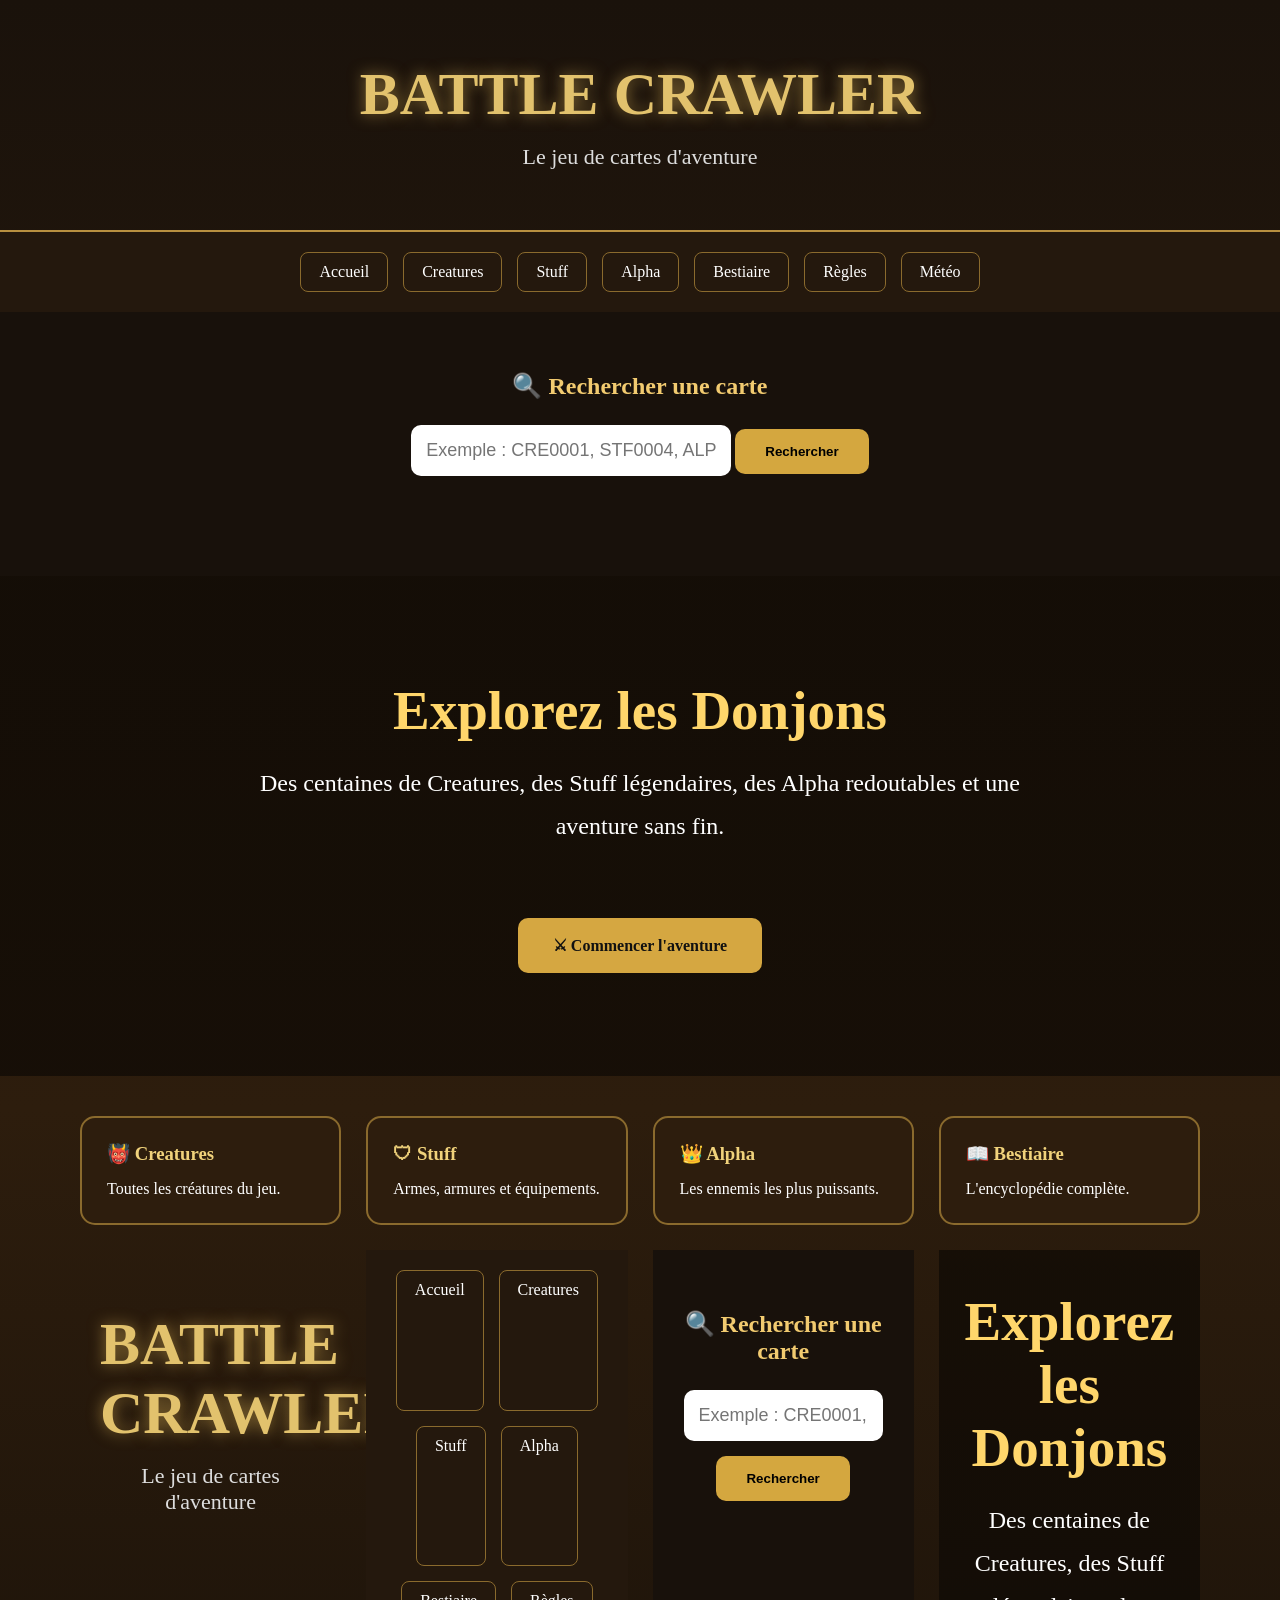
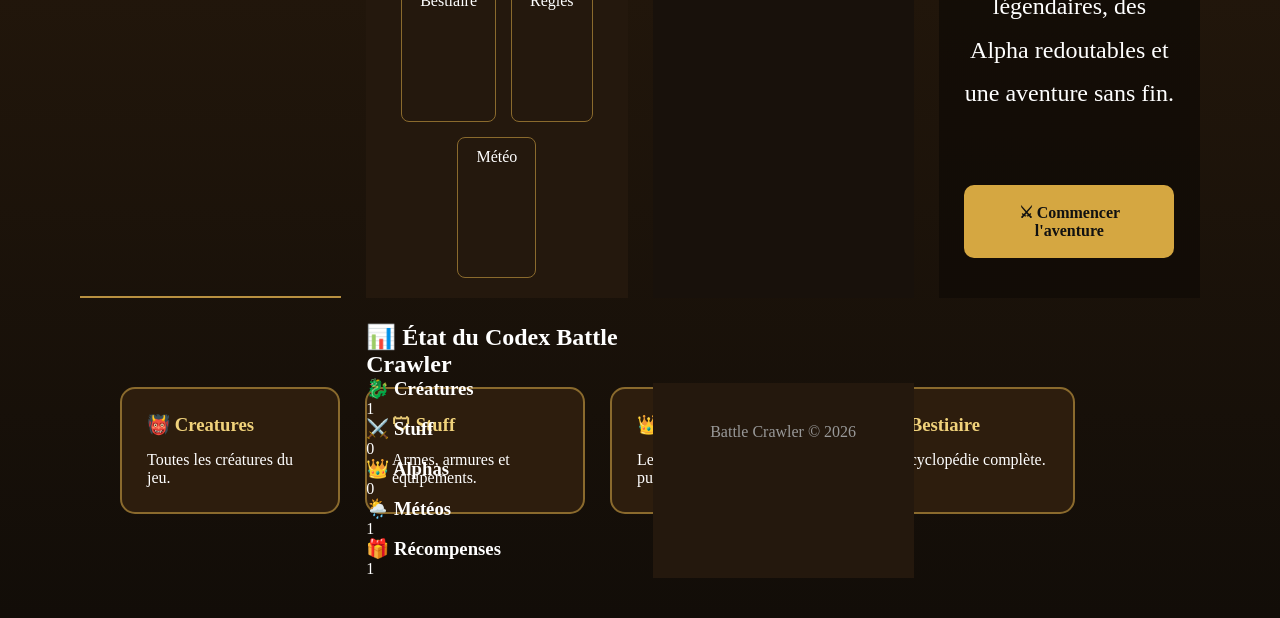
<file: index.html>
<!DOCTYPE html>
<html lang="fr">
<head>
<meta charset="UTF-8">
<meta name="viewport" content="width=device-width, initial-scale=1.0">
<title>Battle Crawler</title>

<link rel="stylesheet" href="style.css">
</head>

<body>

<header>

<h1>BATTLE CRAWLER</h1>

<p>Le jeu de cartes d'aventure</p>

</header>

<nav>

<a href="#">Accueil</a>
<a href="Creatures/">Creatures</a>
<a href="Stuff/">Stuff</a>
<a href="Alpha/">Alpha</a>
<a href="bestiaire/">Bestiaire</a>
<a href="regles/">Règles</a>
<a href="meteo/">Météo</a>

</nav>

<section class="search">

<h2>🔍 Rechercher une carte</h2>

<input
type="text"
id="searchInput"
placeholder="Exemple : CRE0001, STF0004, ALP0002">

<button onclick="searchCard()">
Rechercher
</button>

<p id="result"></p>

</section>

<section class="banner">

<div class="overlay">

<h2>Explorez les Donjons</h2>

<p>
Des centaines de Creatures, des Stuff légendaires,
des Alpha redoutables et une aventure sans fin.
</p>

<a href="Creatures/" class="play-button">
⚔ Commencer l'aventure
</a>

</div>

</section>

<section class="categories">

<div class="card">
<h3>👹 Creatures</h3>
<p>Toutes les créatures du jeu.</p>
</div>

<div class="card">
<h3>🛡 Stuff</h3>
<p>Armes, armures et équipements.</p>
</div>

<div class="card">
<h3>👑 Alpha</h3>
<p>Les ennemis les plus puissants.</p>
</div>

<div class="card">
<h3>📖 Bestiaire</h3>
<p>L'encyclopédie complète.</p>
</div>

<!DOCTYPE html>
<html lang="fr">
<head>
<meta charset="UTF-8">
<meta name="viewport" content="width=device-width, initial-scale=1.0">
<title>Battle Crawler</title>

<link rel="stylesheet" href="style.css">
</head>

<body>

<header>

<h1>BATTLE CRAWLER</h1>

<p>Le jeu de cartes d'aventure</p>

</header>

<nav>

<a href="#">Accueil</a>
<a href="Creatures/">Creatures</a>
<a href="Stuff/">Stuff</a>
<a href="Alpha/">Alpha</a>
<a href="bestiaire/">Bestiaire</a>
<a href="regles/">Règles</a>
<a href="meteo/">Météo</a>

</nav>

<section class="search">

<h2>🔍 Rechercher une carte</h2>

<input
type="text"
id="searchInput"
placeholder="Exemple : CRE0001, STF0004, ALP0002">

<button onclick="searchCard()">
Rechercher
</button>

<p id="result"></p>

</section>

<section class="banner">

<div class="overlay">

<h2>Explorez les Donjons</h2>

<p>
Des centaines de Creatures, des Stuff légendaires,
des Alpha redoutables et une aventure sans fin.
</p>

<a href="Creatures/" class="play-button">
⚔ Commencer l'aventure
</a>

</div>

</section>

<section class="categories">

<div class="card">
<h3>👹 Creatures</h3>
<p>Toutes les créatures du jeu.</p>
</div>

<div class="card">
<h3>🛡 Stuff</h3>
<p>Armes, armures et équipements.</p>
</div>

<div class="card">
<h3>👑 Alpha</h3>
<p>Les ennemis les plus puissants.</p>
</div>

<div class="card">
<h3>📖 Bestiaire</h3>
<p>L'encyclopédie complète.</p>
</div>

</section>

<section class="dashboard">

<h2>📊 État du Codex Battle Crawler</h2>

<div class="stats">

<div class="stat-card">
<h3>🐉 Créatures</h3>
<p id="count-creatures">1</p>
</div>

<div class="stat-card">
<h3>⚔️ Stuff</h3>
<p id="count-stuff">0</p>
</div>

<div class="stat-card">
<h3>👑 Alphas</h3>
<p id="count-alphas">0</p>
</div>

<div class="stat-card">
<h3>🌦️ Météos</h3>
<p id="count-weather">1</p>
</div>

<div class="stat-card">
<h3>🎁 Récompenses</h3>
<p id="count-rewards">1</p>
</div>

</div>

</section>

<footer>

Battle Crawler © 2026

</footer>

<script src="script.js"></script>

</body>
</html>
</file>
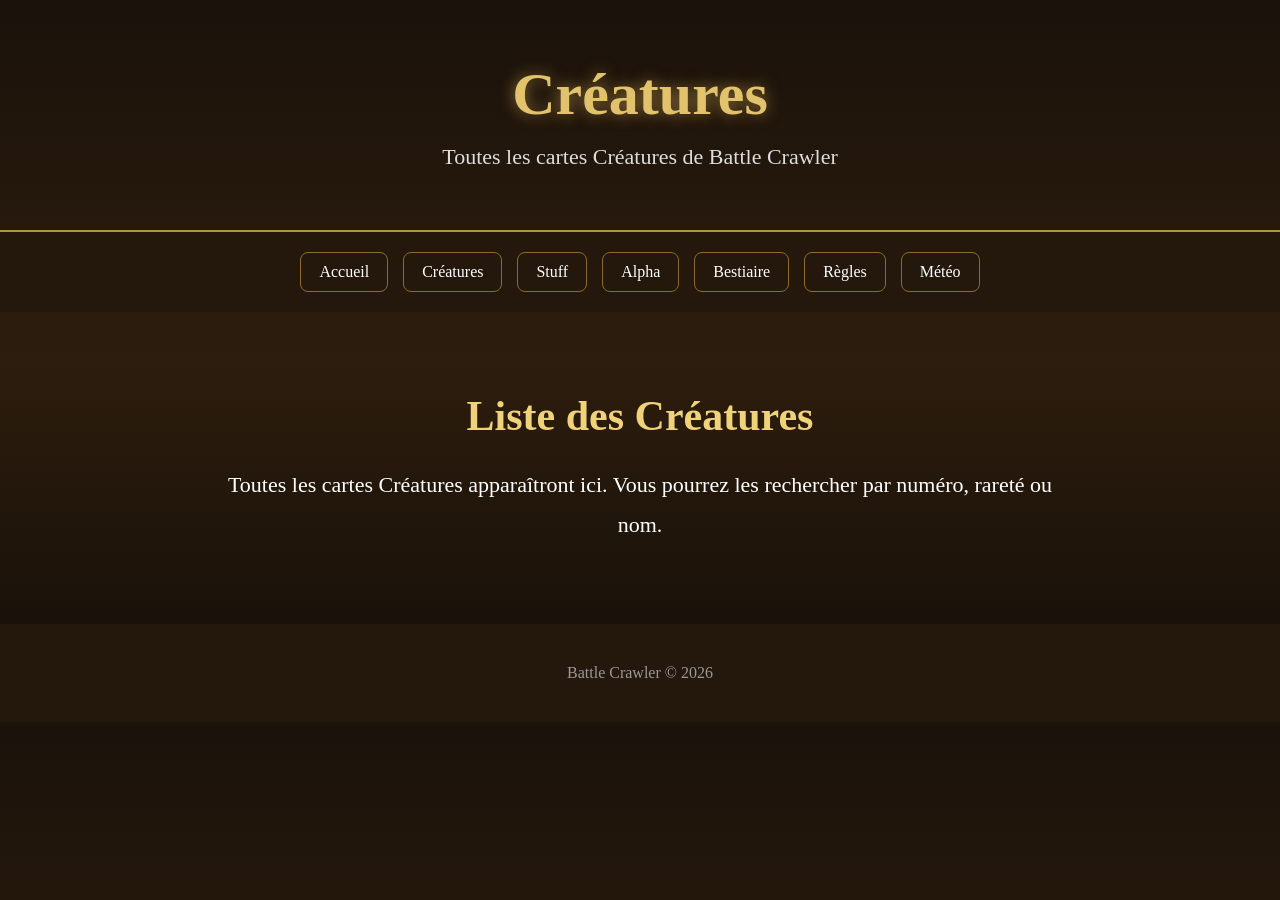
<file: Creatures/index.html>
<!DOCTYPE html>
<html lang="fr">
<head>
    <meta charset="UTF-8">
    <meta name="viewport" content="width=device-width, initial-scale=1.0">
    <title>Créatures - Battle Crawler</title>
    <link rel="stylesheet" href="../style.css">
</head>

<body>

<header>
    <h1>Créatures</h1>
    <p>Toutes les cartes Créatures de Battle Crawler</p>
</header>

<nav>
    <a href="../">Accueil</a>
    <a href="../Creatures/">Créatures</a>
    <a href="../Stuff/">Stuff</a>
    <a href="../Alpha/">Alpha</a>
    <a href="../bestiaire/">Bestiaire</a>
    <a href="../regles/">Règles</a>
    <a href="../meteo/">Météo</a>
</nav>

<main>

<section class="hero">

<h2>Liste des Créatures</h2>

<p>
Toutes les cartes Créatures apparaîtront ici.
Vous pourrez les rechercher par numéro, rareté ou nom.
</p>

</section>

</main>

<footer>
Battle Crawler © 2026
</footer>

</body>
</html>
</file>
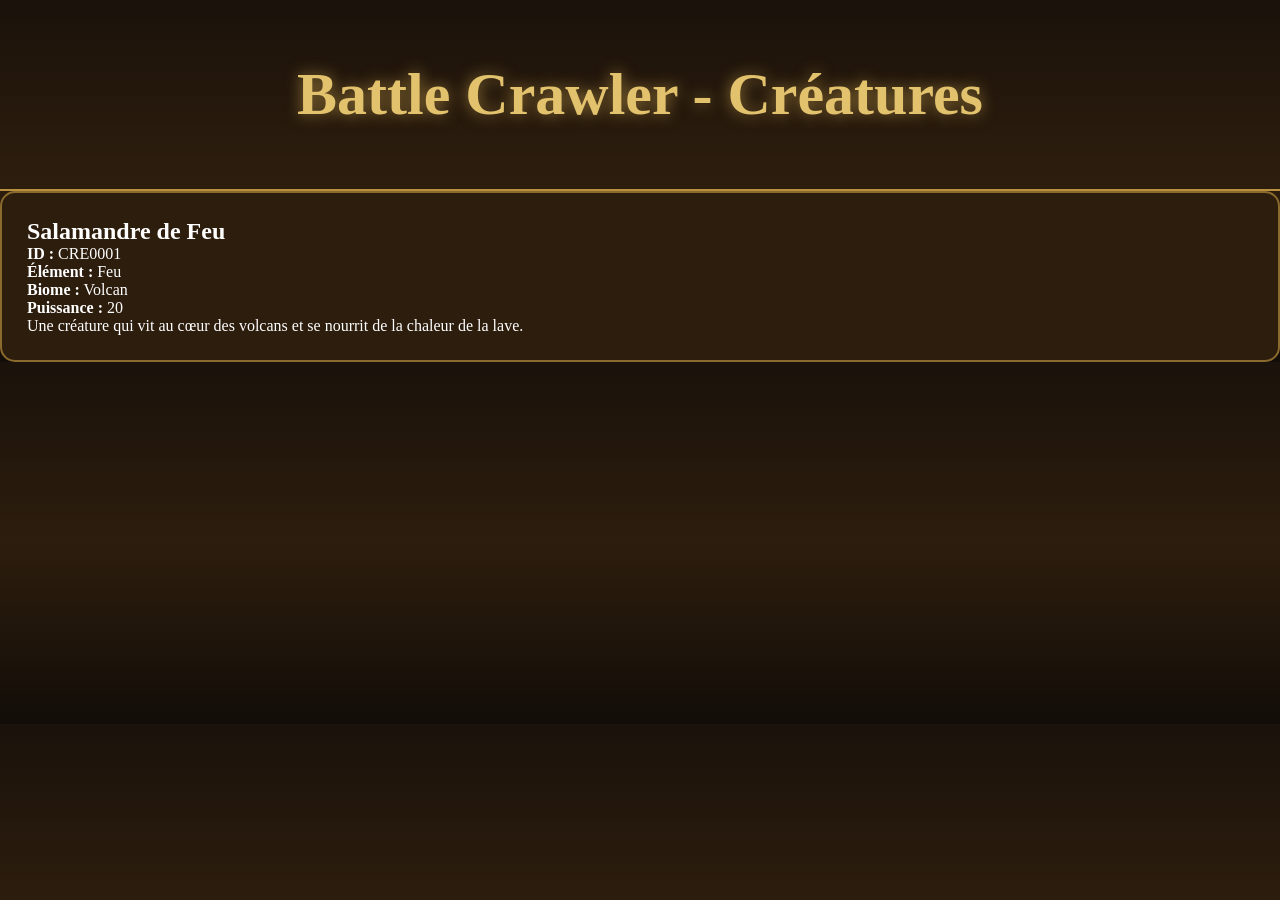
<file: pages/creatures.html>
<!DOCTYPE html>
<html lang="fr">
<head>
  <meta charset="UTF-8">
  <meta name="viewport" content="width=device-width, initial-scale=1.0">
  <title>Créatures - Battle Crawler</title>
  <link rel="stylesheet" href="../style.css">
</head>
<body>

<header>
  <h1>Battle Crawler - Créatures</h1>
</header>

<main>
  <div id="liste-creatures"></div>
</main>

<script src="../database/creatures.js"></script>
<script src="../script.js"></script>

</body>
</html>
</file>
<file: style.css>
*{
    margin:0;
    padding:0;
    box-sizing:border-box;
}

body{
    font-family:Georgia, serif;
    background:linear-gradient(180deg,#1a120b,#2d1d0d,#120d08);
    color:white;
}

header{
    text-align:center;
    padding:60px 20px;
    border-bottom:2px solid #b89040;
}

header h1{
    font-size:60px;
    color:#e2c26d;
    text-shadow:0 0 15px rgba(255,210,100,.5);
}

header p{
    margin-top:15px;
    font-size:22px;
    color:#ddd;
}

nav{
    display:flex;
    justify-content:center;
    flex-wrap:wrap;
    gap:15px;
    padding:20px;
    background:#24180d;
}

nav a{
    color:white;
    text-decoration:none;
    padding:10px 18px;
    border:1px solid #8a6a2d;
    border-radius:8px;
    transition:.3s;
}

nav a:hover{
    background:#b89040;
    color:#111;
}

.hero{
    max-width:900px;
    margin:60px auto;
    text-align:center;
    padding:20px;
}

.hero h2{
    font-size:42px;
    color:#f0d27b;
    margin-bottom:25px;
}

.hero p{
    font-size:22px;
    line-height:1.8;
}

.play-button{
    display:inline-block;
    margin-top:30px;
    padding:18px 35px;
    background:#d5a741;
    color:#111;
    font-weight:bold;
    text-decoration:none;
    border-radius:10px;
    transition:.3s;
}

.play-button:hover{
    transform:scale(1.05);
    background:#f0c766;
}

.categories{
    display:grid;
    grid-template-columns:repeat(auto-fit,minmax(220px,1fr));
    gap:25px;
    padding:40px;
    max-width:1200px;
    margin:auto;
}

.card{
    background:#2d1d0d;
    border:2px solid #8a6a2d;
    border-radius:15px;
    padding:25px;
    transition:.3s;
}

.card:hover{
    transform:translateY(-8px);
    box-shadow:0 0 20px rgba(255,200,90,.4);
}

.card h3{
    color:#f0d27b;
    margin-bottom:15px;
}

footer{
    text-align:center;
    padding:40px;
    margin-top:60px;
    background:#24180d;
    color:#999;
}

.banner{
    min-height:500px;
    display:flex;
    justify-content:center;
    align-items:center;
    text-align:center;
    background:
    linear-gradient(rgba(15,10,5,.75),rgba(15,10,5,.75)),
    url("https://images.unsplash.com/photo-1518709268805-4e9042af2176");
    background-size:cover;
    background-position:center;
}

.overlay{
    max-width:850px;
    padding:40px;
}

.overlay h2{
    font-size:55px;
    color:#ffd66b;
    margin-bottom:20px;
}

.overlay p{
    font-size:24px;
    line-height:1.8;
    margin-bottom:40px;
}

.search{

padding:60px 20px;

text-align:center;

background:#18110b;

}

.search h2{

margin-bottom:25px;

color:#f2cb70;

}

.search input{

width:320px;

max-width:90%;

padding:15px;

border-radius:10px;

border:none;

font-size:18px;

margin-bottom:15px;

}

.search button{

padding:15px 30px;

background:#d4a73f;

border:none;

border-radius:10px;

font-weight:bold;

cursor:pointer;

}

.search button:hover{

background:#f0c766;

}

#result{

margin-top:25px;

font-size:20px;

color:#fff;

}
</file>
